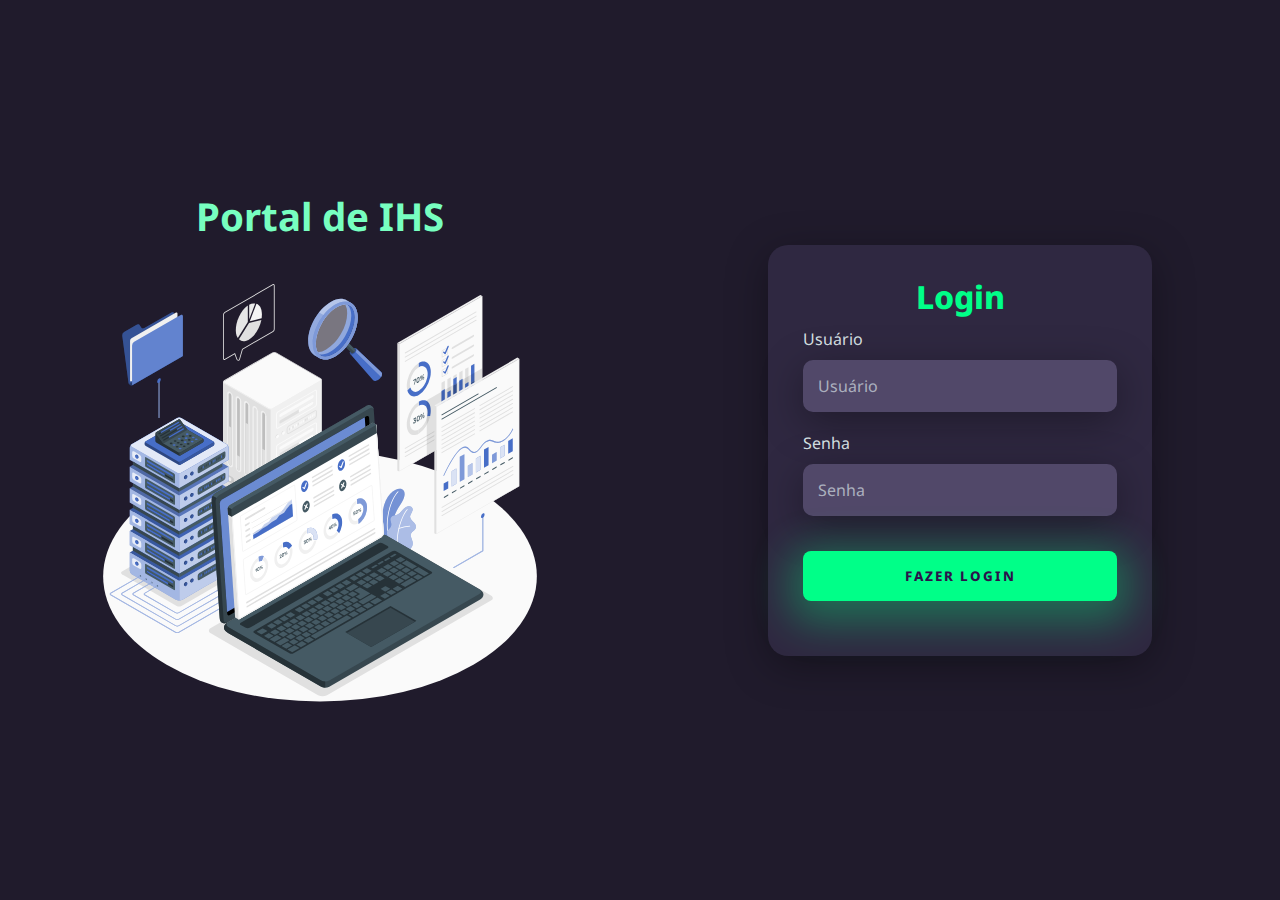
<file: index.html>
<!DOCTYPE html>
<html lang="pt-br">
<head>
    <meta charset="UTF-8">
    <meta http-equiv="X-UA-Compatible" content="IE=edge">
    <meta name="viewport" content="width=device-width, initial-scale=1.0">
    <link rel="stylesheet" href="style.css">
    <link rel="stylesheet" href="https://stackpath.bootstrapcdn.com/font-awesome/4.7.0/css/font-awesome.min.css">
    <title>Projeto Piloto</title>
</head>
<body>
    <main class="main_login">
        <section class="left_login">
            <h1>Portal de IHS</h1>
            <img class="main_img" src="Data extraction-amico.svg" alt="Animated_picture">
        </section>
        <form class="right_login">
            <div class="card_login">
                <h1>Login</h1>
                <div class="text_field">
                    <label for="usuario">Usuário</label>
                    <input type="text" name="usuario" placeholder="Usuário" id="usuario">
                </div>
                <div class="text_field">
                    <label for="senha">Senha</label>
                    <input type="password" name="senha" placeholder="Senha" id="senha">
                </div>
                    <input type="submit" class="button_login" value="Fazer Login" onclick="logar(); return false">
            </div>
        </form>
    </main>

    <script src="scripts.js">
    logar();
    </script>
    
</body>
</html>
</file>
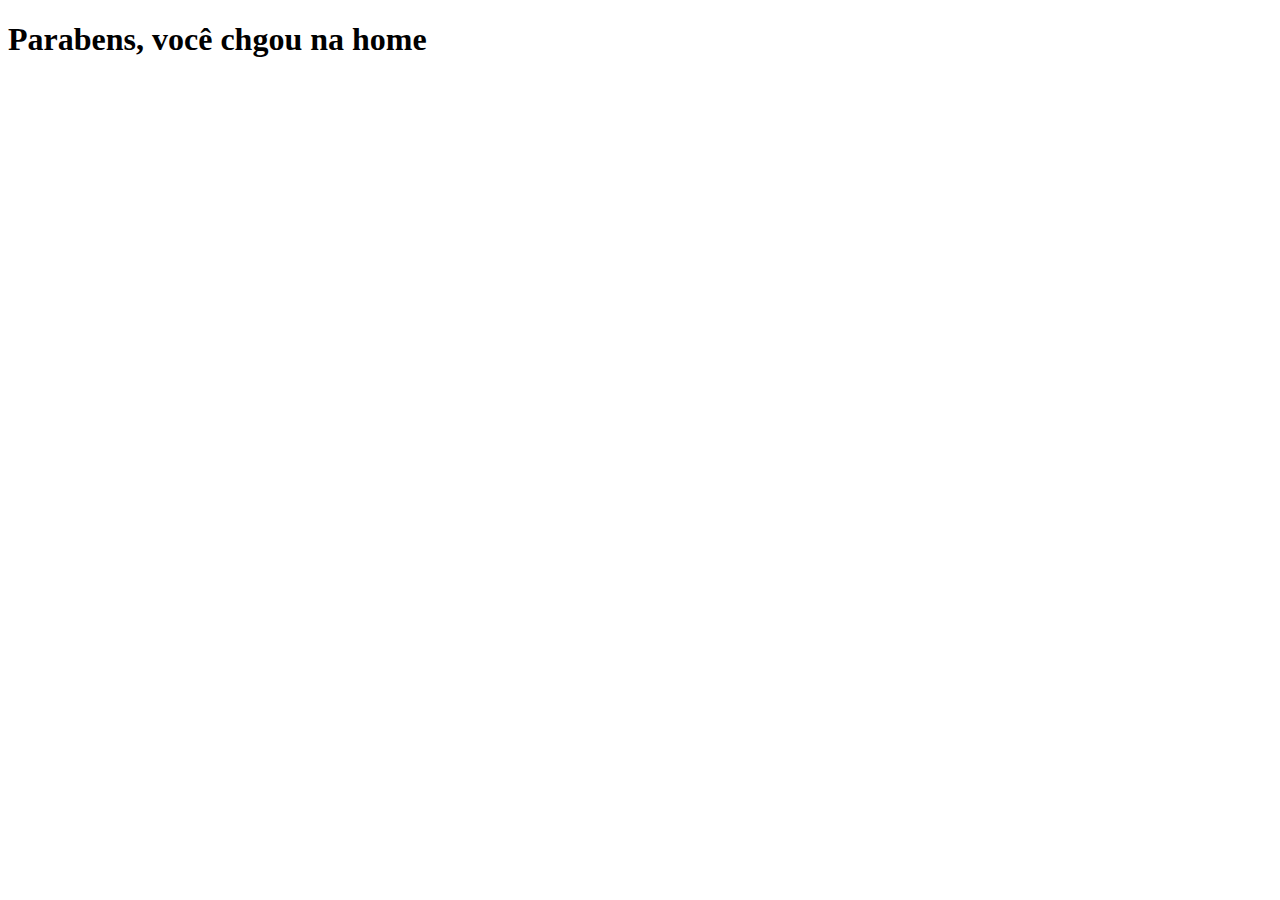
<file: home.html>
<!DOCTYPE html>
<html lang="pt-br">
<head>
    <meta charset="UTF-8">
    <meta http-equiv="X-UA-Compatible" content="IE=edge">
    <meta name="viewport" content="width=device-width, initial-scale=1.0">
    <title>Home</title>
</head>
<body>
    <h1>Parabens, você chgou na home</h1>
</body>
</html>
</file>
<file: style.css>
@import url('https://fonts.googleapis.com/css2?family=Noto+Sans:wght@400;700&display=swap');

* {
    margin: 0;
    padding: 0;
    font-family: 'Noto Sans', sans-serif;
    box-sizing: border-box;
}

.main_login{
    width: 100vw;
    height: 100vh;
    background: #201b2c;
    display: flex;
    align-items: center;
    justify-content: center;
}

.left_login{
    width: 50vw;
    height: 100vh;
    display: flex;
    flex-direction: column;
    align-items: center;
    justify-content: center;    
}

.main_img{
    width: 35vw;
    padding-top: 20px;
}

.left_login > h1{
    color: #77ffc0;
    font-size: 3vw;
}

.right_login{
    width: 50vw;
    height: 100vh;
    display: flex;
    align-items: center;
    justify-content: center;    
}

.card_login{
    width: 60%;
    display: flex;
    align-items: center;
    justify-content: center; 
    flex-direction: column;
    padding: 30px 35px;
    background-color: #2f2841;
    border-radius: 20px;
    box-shadow: 0px 10px 40px #00000056;
}

.card_login > h1{
    color: #00ff88;
    font-weight: 800;
    margin: 0;
}

.text_field{
    display: flex;
    width: 100%;
    flex-direction: column;
    align-items: flex-start;
    justify-content: center;
    margin: 10px;
}

.text_field > input{
    width: 100%;
    border: none;
    border-radius: 10px;
    padding: 15px;
    background: #514869;
    color: #f0ffffde;
    font-size: 12pt;
    box-shadow: 0px 10px 40px #00000056;
    outline: none;
    box-sizing: border-box;
}

.text_field  > label{
    color: #f0ffffde;
    margin-bottom: 10px;
}

.text_field > input::placeholder{
    color: #f0ffff94;
}

.button_login{
    width: 100%;
    padding: 16px;
    margin: 25px;
    border: none;
    border-radius: 8px;
    outline: none;
    text-transform: uppercase;
    font-weight: 800;
    letter-spacing: 2px;
    color: #2b134b;
    background: #00ff88;
    cursor: pointer;
    box-shadow: 0px 10px 40px 12px #00ff8052;
    box-sizing: border-box;
}

.button_login:hover{
    background: #00ff8894;
    color: white;
}

@media only screen and (max-width: 950px){
    .card_login{
        width: 85%;
    }
}

@media only screen and (max-width: 600px){
    .main_login{
        flex-direction: column;
    }

    .left_login > h1{
        display: none;
    }

    .left_login{
        width: 100%;
        height: auto;
    }
    
    .right_login{
        width: 100%;
        height: auto;
        padding: 10px;
    }

    .card_login{
        width: 90%;
    }
}
</file>
